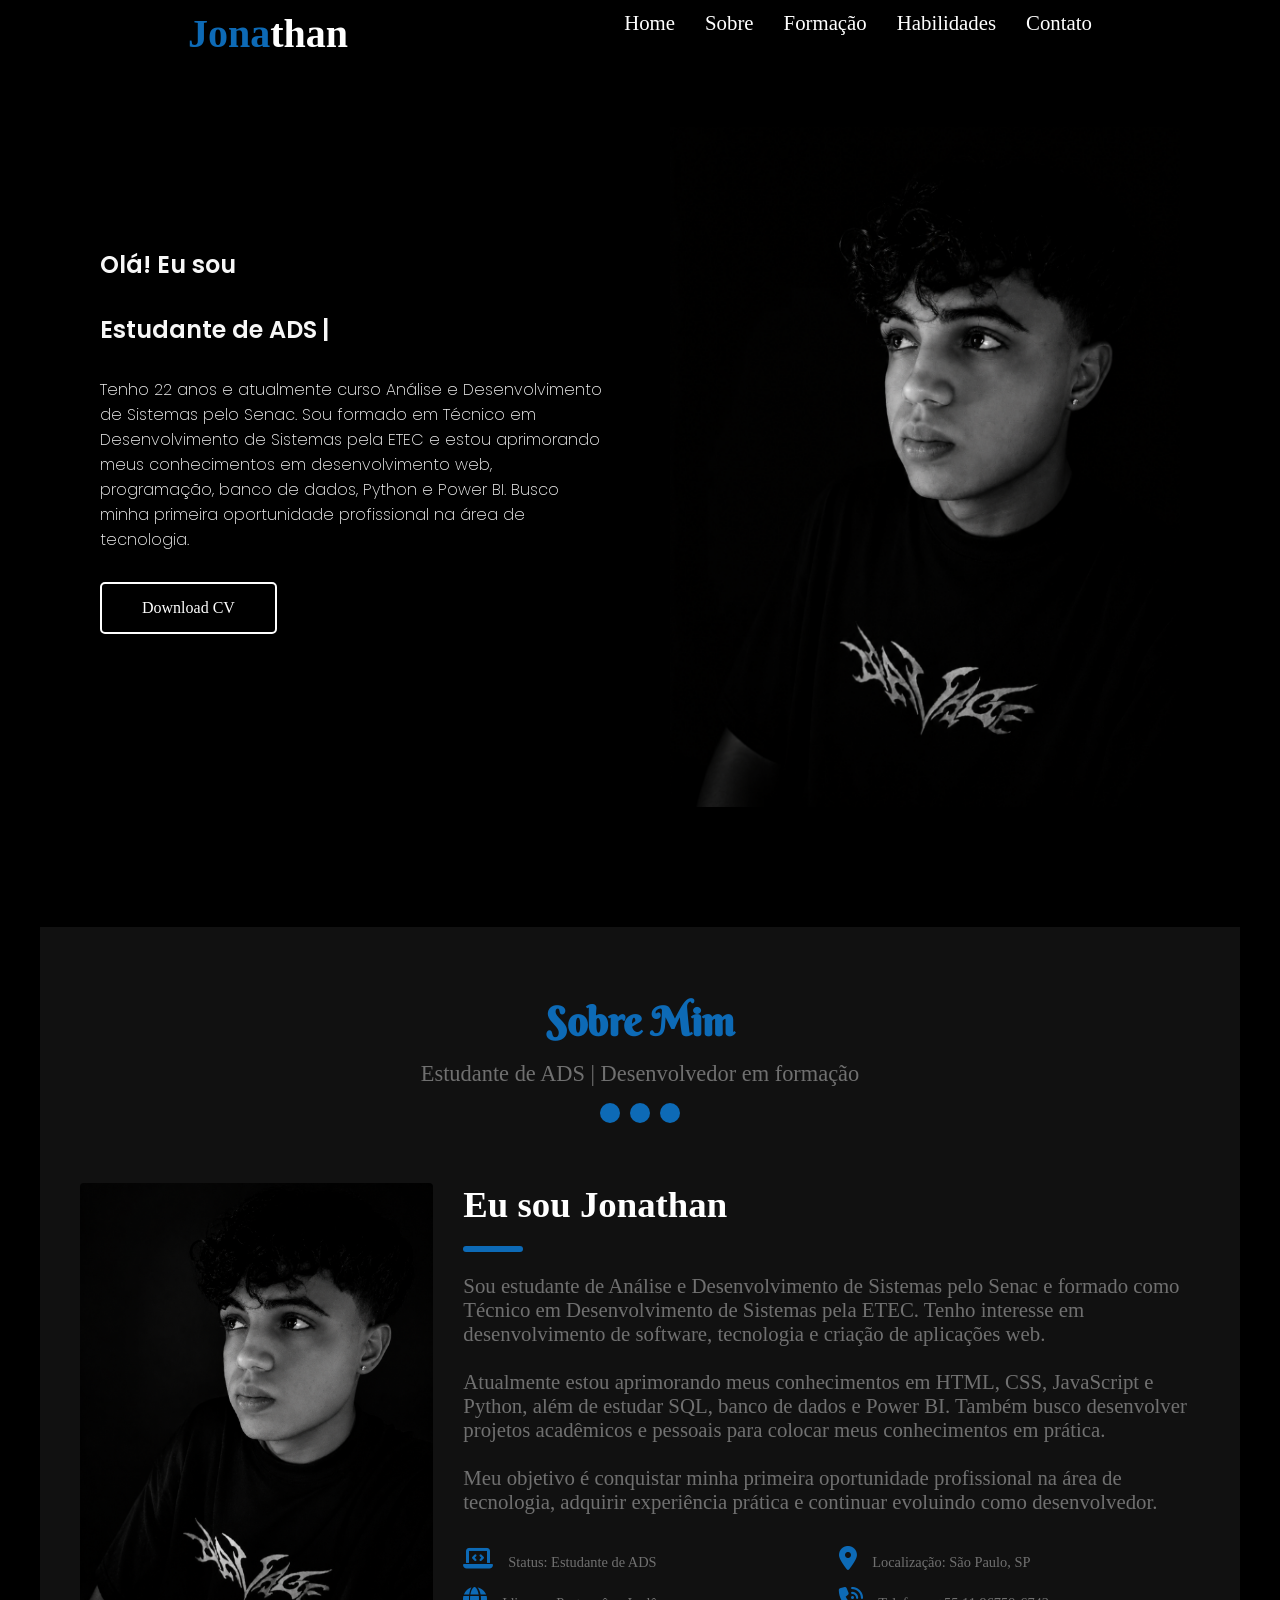
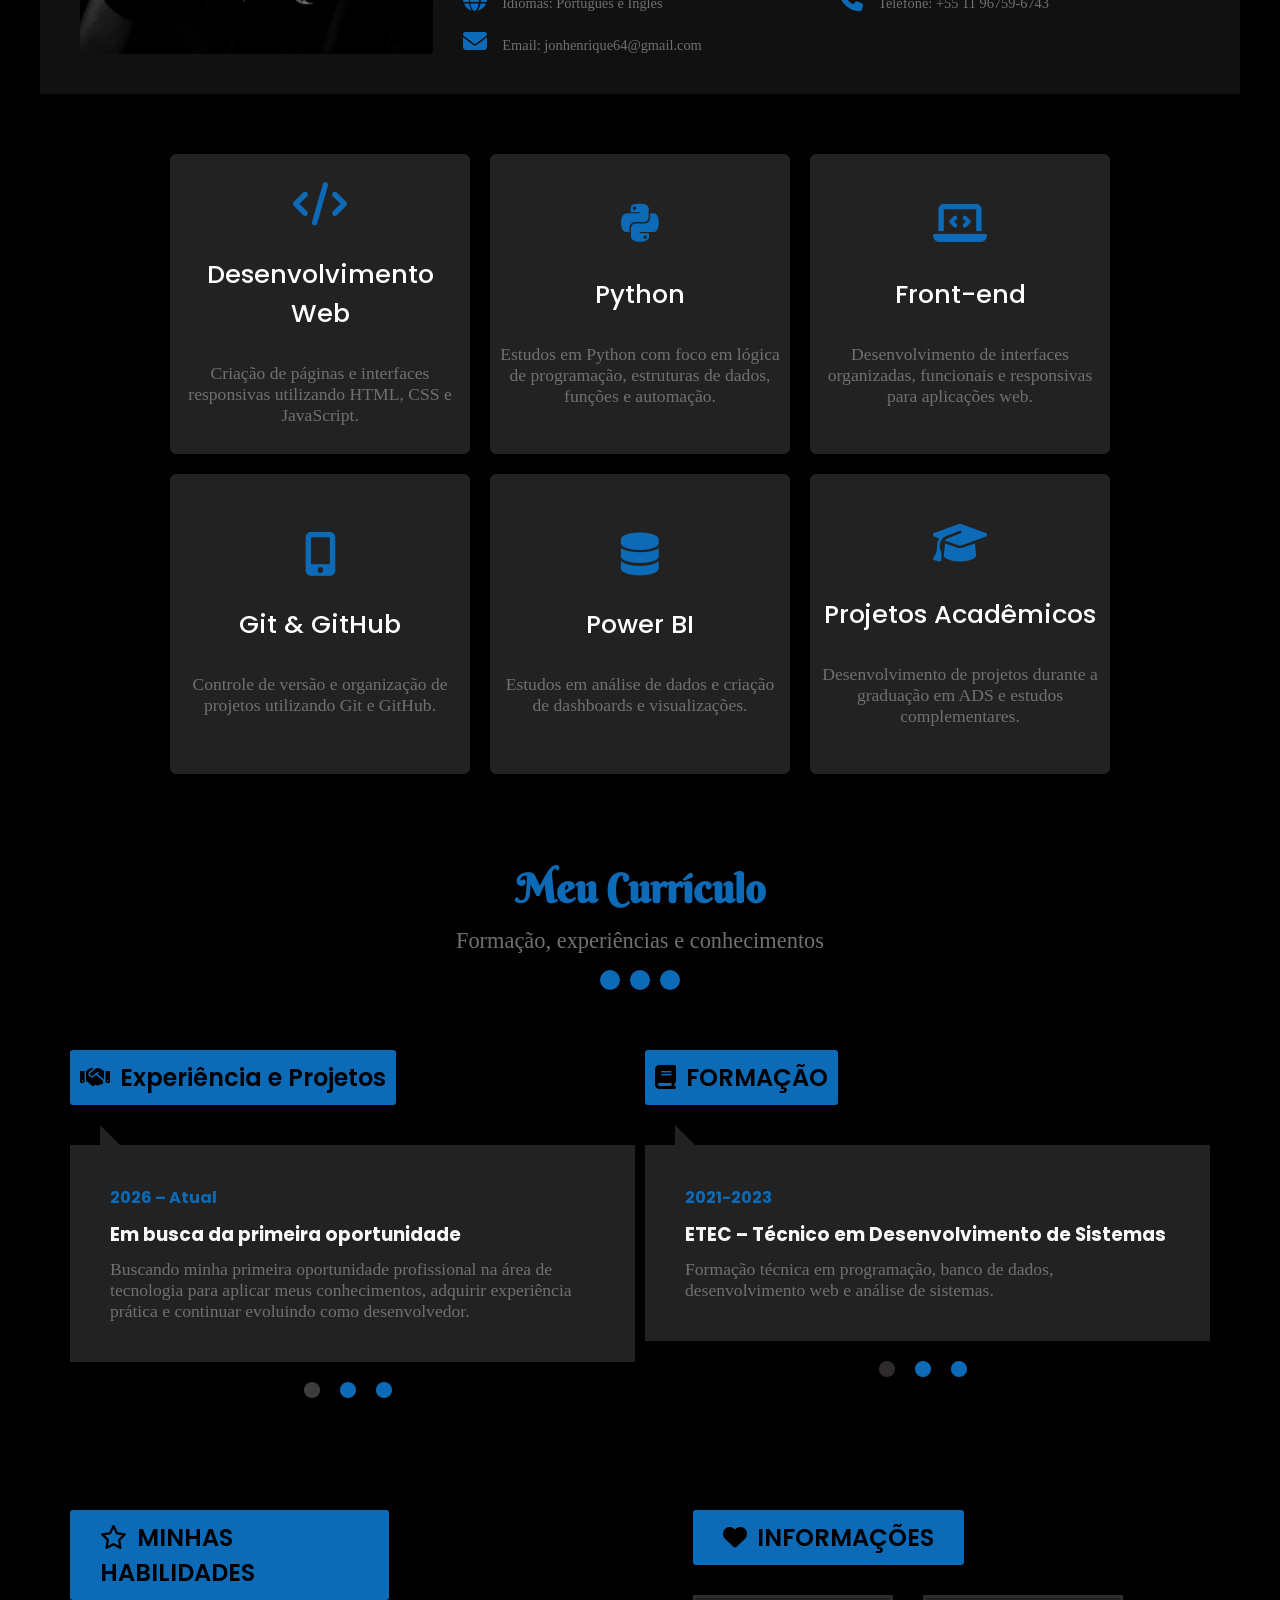
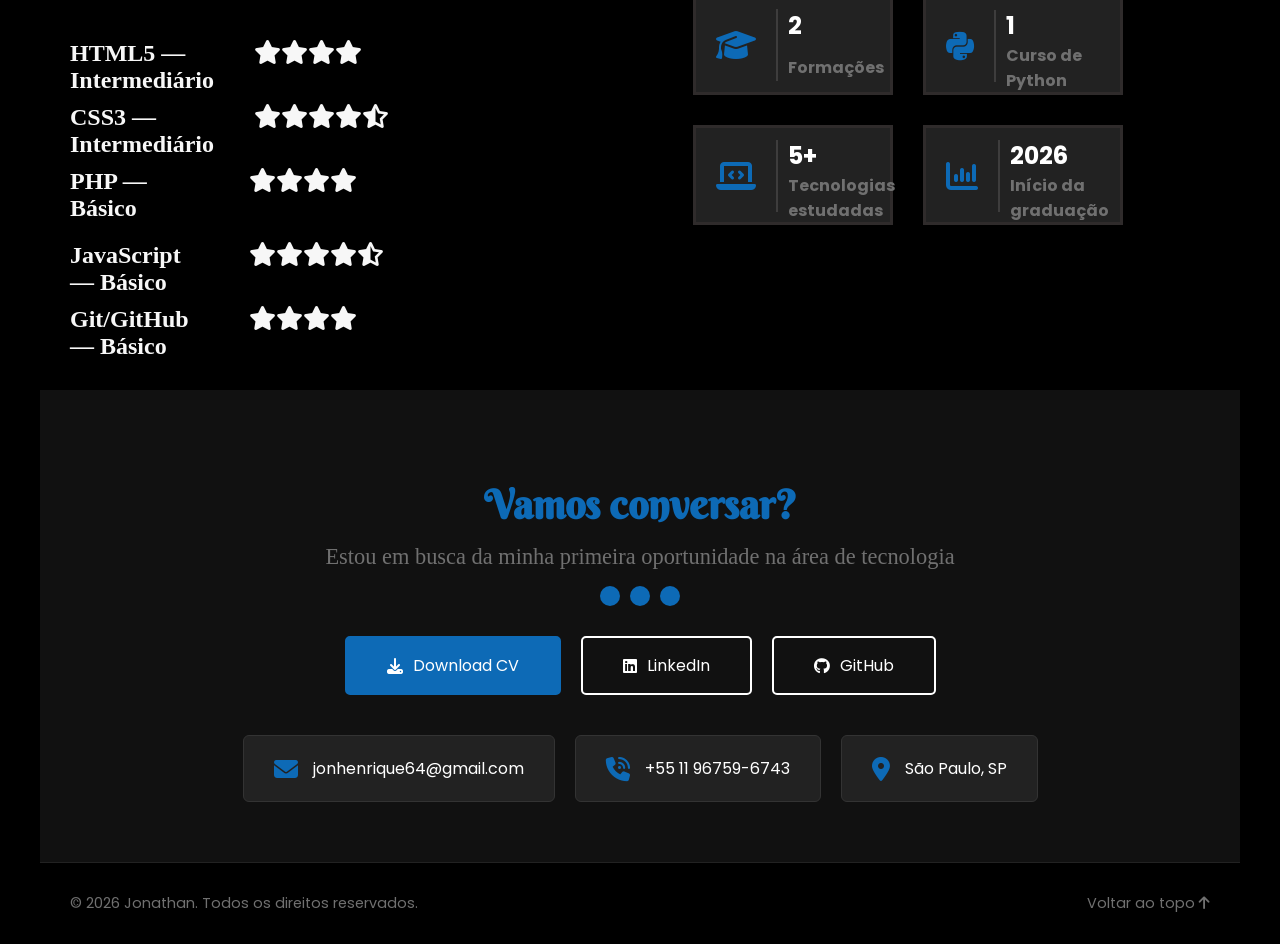
<file: docs/index.html>
<!DOCTYPE html>
<html lang="pt-br">
<head>
    <meta charset="UTF-8">
    <meta name="viewport" content="width=device-width, initial-scale=1.0">
<link rel="stylesheet" href="style.css">
  <link rel="stylesheet" href="https://cdnjs.cloudflare.com/ajax/libs/font-awesome/6.3.0/css/all.min.css"
        integrity="sha512-SzlrxWUlpfuzQ+pcUCosxcglQRNAq/DZjVsC0lE40xsADsfeQoEypE+enwcOiGjk/bSuGGKHEyjSoQ1zVisanQ=="
        crossorigin="anonymous" referrerpolicy="no-referrer" />

    <title>Portfólio | Jonathan</title>
</head>
<body>

    <header>
        <h1 id="home">Jona<span>than</span></h1>
        <nav>
            <ul class="navegacao-primaria">
                <li><a href="#home">Home</a></li>
                <li><a href="#sobre">Sobre</a></li>
                <li><a href="#education">Formação</a></li>
                <li><a href="#skills">Habilidades</a></li>
                <li><a href="#contact">Contato</a></li>
            </ul>   
              <i class="fa-solid fa-bars"></i> 
        </nav>
      
    </header>
    <section aria-label="secao curriculo download Jonathan" class="section-div"> 

<div>
    <h2>Olá! Eu sou</h2>
    <h2 class="digitando">Estudante de ADS</h2>
    <p>Tenho 22 anos e atualmente curso Análise e Desenvolvimento de Sistemas pelo Senac. Sou formado em Técnico em Desenvolvimento de Sistemas pela ETEC e estou aprimorando meus conhecimentos em desenvolvimento web, programação, banco de dados, Python e Power BI. Busco minha primeira oportunidade profissional na área de tecnologia.</p>
    <a href="#">Download CV</a>
</div>
<img src="img/Testfundo.png" alt="foto pessoa">
</section>
  <main id="sobre">
        <article  aria-label="seção sobre mim" class="sobre">
            <div class="sobre_titulo">
                <h1>Sobre Mim</h1>
                <p>Estudante de ADS | Desenvolvedor em formação</p>
                <div aria-label="Seção apenas de ilustrações de botões">
                    <span></span>
                    <span></span>
                    <span></span>
                </div>
            </div>
            <img src="img/EU.png" alt="imagem de uma pessoa ilustrativa">
            <div class="sobre_conteudo">
                <div class="sobre_texto">
                    <h1>Eu sou Jonathan</h1>
                    <p>Sou estudante de Análise e Desenvolvimento de Sistemas pelo Senac e formado como Técnico em Desenvolvimento de Sistemas pela ETEC. Tenho interesse em desenvolvimento de software, tecnologia e criação de aplicações web.
                        <br>
                        <br>
                        Atualmente estou aprimorando meus conhecimentos em HTML, CSS, JavaScript e Python, além de estudar SQL, banco de dados e Power BI. Também busco desenvolver projetos acadêmicos e pessoais para colocar meus conhecimentos em prática.
                        <br>
                        <br>
                        Meu objetivo é conquistar minha primeira oportunidade profissional na área de tecnologia, adquirir experiência prática e continuar evoluindo como desenvolvedor.
                    </p>
                </div>
                <div class="sobre_info">
                    
                    <p><i class="fa-sharp fa-solid fa-laptop-code"></i>Status: Estudante de ADS</p>
                    <p><i class="fa-solid fa-location-dot"></i>Localização: São Paulo, SP</p>
                    <p><i class="fa-sharp fa-solid fa-globe"></i>Idiomas: Português e Inglês</p>
                    
                    <p><i class="fa-solid fa-phone-volume"></i>Telefone: +55 11 96759-6743</p>
                    <p><i class="fa-solid fa-envelope"></i>Email: jonhenrique64@gmail.com</p>
                </div>
            </div>
        </article>
    </main>
      <div class="my_services">
            <ul aria-label="Navegação secundaria">
                <li>
    <i class="fa-solid fa-code"></i>
    <h3>Desenvolvimento Web</h3>
    <p>Criação de páginas e interfaces responsivas utilizando HTML, CSS e JavaScript.</p>
</li>

<li>
    <i class="fa-brands fa-python"></i>
    <h3>Python</h3>
    <p>Estudos em Python com foco em lógica de programação, estruturas de dados, funções e automação.</p>
</li>

<li>
    <i class="fa-solid fa-laptop-code"></i>
    <h3>Front-end</h3>
    <p>Desenvolvimento de interfaces organizadas, funcionais e responsivas para aplicações web.</p>
</li>

<li>
    <i class="fa-solid fa-mobile-screen-button"></i>
    <h3>Git & GitHub</h3>
    <p>Controle de versão e organização de projetos utilizando Git e GitHub.</p>
</li>

<li>
    <i class="fa-solid fa-database"></i>
    <h3>Power BI</h3>
    <p>Estudos em análise de dados e criação de dashboards e visualizações.</p>
</li>

<li>
    <i class="fa-solid fa-graduation-cap"></i>
    <h3>Projetos Acadêmicos</h3>
    <p>Desenvolvimento de projetos durante a graduação em ADS e estudos complementares.</p>
</li>
            </ul>
        </div>
    <div class="my_resume">
        <div class="sobre_titulo">
                <h1>Meu Currículo</h1>
                <p>Formação, experiências e conhecimentos</p>
                <div aria-label="Seção apenas de ilustrações de botões">
                    <span></span>
                    <span></span>
                    <span></span>
                </div>
            </div>
            <div class="resume_generico">
                <h2 class="experiencia"><i class="fa-solid fa-handshake"></i>Experiência e Projetos</h2>
                <div class="experience_content">
                    <div>
                        <span>2026 – Atual</span>
                        <h3>Em busca da primeira oportunidade</h3>
                        <p>Buscando minha primeira oportunidade profissional na área de tecnologia para aplicar meus conhecimentos, adquirir experiência prática e continuar evoluindo como desenvolvedor.</p>
                    </div>
                    <div>
                        <span>2026 – Atual</span>
                        <h3>Projetos Acadêmicos e Pessoais</h3>
                        <p>Desenvolvimento de projetos para praticar desenvolvimento web, lógica de programação, banco de dados, Python e boas práticas de programação.</p>
                    </div>

                    <div>
                        <span>2026 – Atual</span>
                        <h3>Estudos e Aprimoramento</h3>
                        <p>Estudo contínuo de HTML, CSS, JavaScript, Python, SQL e Power BI, com foco na construção de projetos e no desenvolvimento de novas habilidades.</p>
                    </div>
                    <ul>
                       <li><i class="fa-sharp fa-solid fa-circle"></i></li>
                       <li><i class="fa-sharp fa-solid fa-circle"></i></li>
                       <li><i class="fa-sharp fa-solid fa-circle"></i></li>
                    </ul>
                </div>
                 <h2 class="education" id="education"><i class="fa-solid fa-book"></i>FORMAÇÃO</h2>
                 <div class="education_content">
                    <div>
                        <span>2021-2023</span>
                        <h3>ETEC – Técnico em Desenvolvimento de Sistemas</h3>
                        <p>Formação técnica em programação, banco de dados, desenvolvimento web e análise de sistemas.</p>
                    </div>
                    <div>
                        <span>2026-2028</span>
                        <h3>SENAC – Análise e Desenvolvimento de Sistemas</h3>
                        <p>Graduação em andamento, com estudos em desenvolvimento de software, programação, banco de dados, engenharia de software e análise de sistemas.</p>
                    </div>
                    <div>
                        <span>2026-2026</span>
                        <h3>SENAC – Python Fundamentos I</h3>
                        <p>Curso complementar com foco em lógica de programação, estruturas de dados, funções, algoritmos e introdução ao Web Scraping.</p>
                    </div>
                    <ul>
                         <li><i class="fa-sharp fa-solid fa-circle"></i></li>
                         <li><i class="fa-sharp fa-solid fa-circle"></i></li>
                          <li><i class="fa-sharp fa-solid fa-circle"></i></li>
                    </ul>
                 </div>
            </div>
                <div class="cursos">
            <div class="my_skill">
                <h2><i class="fa-sharp fa-regular fa-star" id="skills"></i>MINHAS HABILIDADES</h2>
                <div class="skill_content">
                    <h3>HTML5 — Intermediário</h3>
                    <ul>
                        <li><i class="fa-sharp fa-solid fa-star"></i></li>
                        <li><i class="fa-sharp fa-solid fa-star"></i></li>
                        <li><i class="fa-sharp fa-solid fa-star"></i></li>
                        <li><i class="fa-sharp fa-solid fa-star"></i></li>
                        <li><i class="fa-regular fa-star-sharp-half-stroke"></i></li>
                    </ul>
                </div>
                <div class="skill_content">
                    <h3>CSS3 — Intermediário</h3>
                    <ul>
                        <li><i class="fa-sharp fa-solid fa-star"></i></li>
                        <li><i class="fa-sharp fa-solid fa-star"></i></li>
                        <li><i class="fa-sharp fa-solid fa-star"></i></li>
                        <li><i class="fa-sharp fa-solid fa-star"></i></li>
                        <i class="fa-solid fa-star-half-stroke"></i>
                        <li><i class="fa-regular fa-star-sharp-half-stroke"></i></li>
                    </ul>
                </div>
                <div class="skill_content">
                    <h3>PHP — Básico</h3>
                    <ul>
                        <li><i class="fa-sharp fa-solid fa-star"></i></li>
                        <li><i class="fa-sharp fa-solid fa-star"></i></li>
                        <li><i class="fa-sharp fa-solid fa-star"></i></li>
                        <li><i class="fa-sharp fa-solid fa-star"></i></li>
                        <li><i class="fa-regular fa-star-sharp-half-stroke"></i></li>
                    </ul>
                </div>
                <div class="skill_content">
        
                    
                </div>
                <div class="skill_content">
                    <h3>JavaScript — Básico</h3>
                    <ul>
                        <li><i class="fa-sharp fa-solid fa-star"></i></li>
                        <li><i class="fa-sharp fa-solid fa-star"></i></li>
                        <li><i class="fa-sharp fa-solid fa-star"></i></li>
                        <li><i class="fa-sharp fa-solid fa-star"></i></li>
                        <i class="fa-solid fa-star-half-stroke"></i>
                        <li><i class="fa-regular fa-star-sharp-half-stroke"></i></li>
                    </ul>
                </div>
                <div class="skill_content">
                    <h3>Git/GitHub — Básico</h3>
                    <ul>
                        <li><i class="fa-sharp fa-solid fa-star"></i></li>
                        <li><i class="fa-sharp fa-solid fa-star"></i></li>
                        <li><i class="fa-sharp fa-solid fa-star"></i></li>
                        <li><i class="fa-sharp fa-solid fa-star"></i></li>
                        <li><i class="fa-regular fa-star-sharp-half-stroke"></i></li>
                    </ul>
                </div>
            </div>
            <div class="funfacts">
                <h2><i class="fa-solid fa-heart"></i>INFORMAÇÕES</h2>
                <ul>
                    <li>
                        <i class="fa-solid fa-graduation-cap"></i>
                        <span>2</span>
                        <p>Formações </p>
                    </li>
                    <li>
                        <i class="fa-brands fa-python"></i>
                        <span>1</span>
                        <p>Curso de Python</p>
                    </li>
                    <li>
                        <i class="fa-solid fa-laptop-code"></i>
                        <span>5+</span>
                        <p>Tecnologias estudadas</p>
                    </li>
                    <li>
                        <i class="fa-solid fa-chart-column"></i>
                        <span>2026</span>
                        <p>Início da graduação</p>
                    </li>
                </ul>
            </div>
        </div>
    </div>

    <section class="contato" id="contact">
        <div class="sobre_titulo">
            <h1>Vamos conversar?</h1>
            <p>Estou em busca da minha primeira oportunidade na área de tecnologia</p>
            <div aria-label="Seção apenas de ilustrações de botões">
                <span></span>
                <span></span>
                <span></span>
            </div>
        </div>

        <div class="contato_botoes">
            <a href="#" class="botao_principal"><i class="fa-solid fa-download"></i>Download CV</a>
            <a href="https://www.linkedin.com/in/jonathan-henrique-dos-santos-ferreira-64b427239/" class="botao_secundario"><i class="fa-brands fa-linkedin"></i>LinkedIn</a>
            <a href="https://github.com/Joonathan-Henri" class="botao_secundario"><i class="fa-brands fa-github"></i>GitHub</a>
        </div>

        <ul class="contato_lista">
            <li><i class="fa-solid fa-envelope"></i><a href="mailto:jonhenrique64@gmail.com">jonhenrique64@gmail.com</a></li>
            <li><i class="fa-solid fa-phone-volume"></i><a href="tel:+5511967596743">+55 11 96759-6743</a></li>
            <li><i class="fa-solid fa-location-dot"></i><span>São Paulo, SP</span></li>
        </ul>
    </section>

    <footer>
        <p>© 2026 Jonathan. Todos os direitos reservados.</p>
        <a href="#home">Voltar ao topo <i class="fa-solid fa-arrow-up"></i></a>
    </footer>

    <script src="script.js"></script>
</body>
</html>
</file>
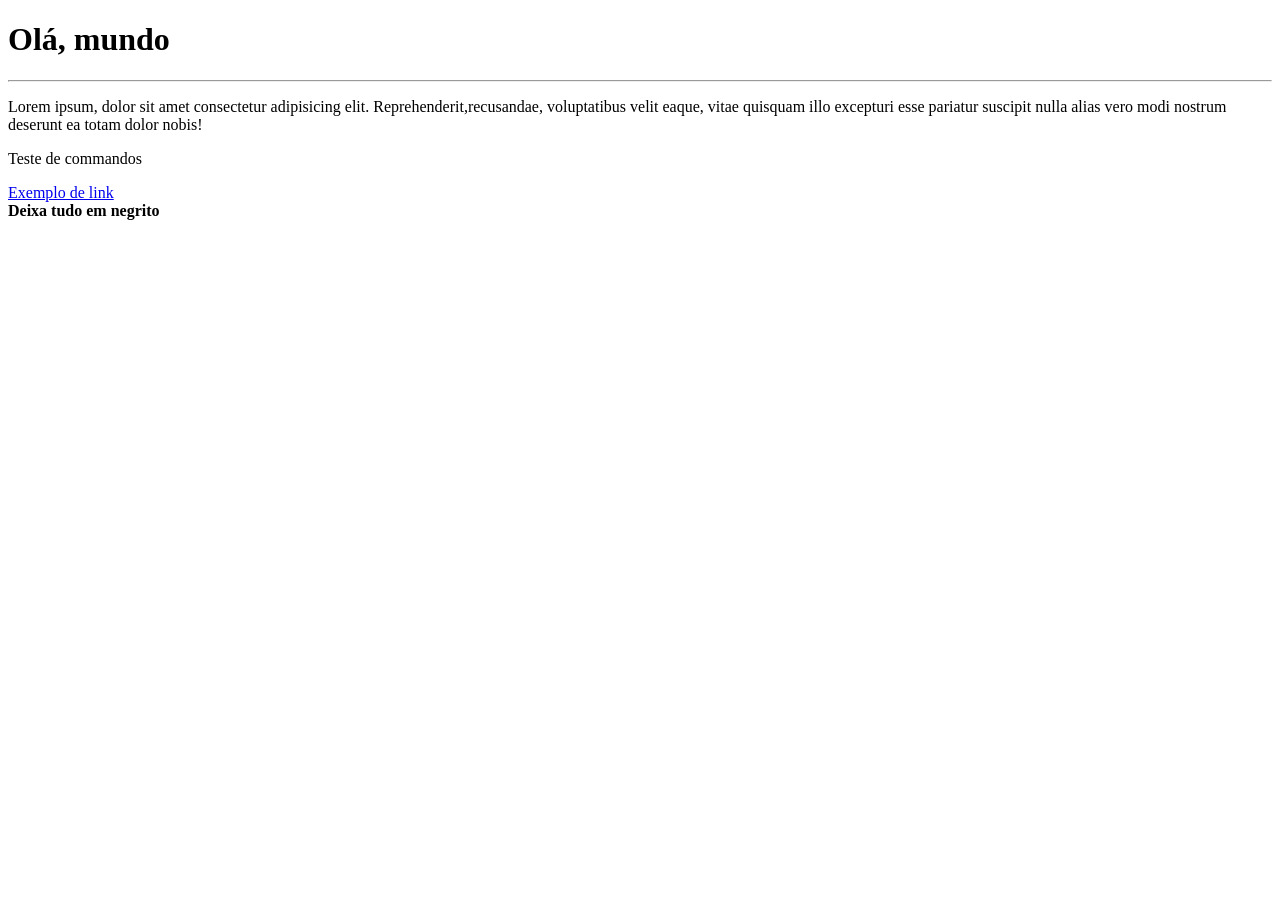
<file: html-css/Exercicios/Ex001/index.html>
<!DOCTYPE html>
<html lang="pt-br">
<head>
    <meta charset="UTF-8">
    <meta name="viewport" content="width=device-width, initial-scale=1.0">
    <title>Meu primeiro exercício</title>
    
</head>
<body>

    <h1>Olá, mundo</h1>
    <hr>
    <p href="assaasas.html">Lorem ipsum, dolor sit amet consectetur adipisicing elit. Reprehenderit,recusandae, voluptatibus velit eaque, vitae quisquam illo excepturi esse pariatur suscipit nulla alias vero modi nostrum deserunt ea totam dolor nobis!</p>
    <P>Teste de commandos</P>
    <a href="href="assaasas.html>Exemplo de link</a>
    <br>
    <b>Deixa tudo em negrito</b>
</body>
</html>
</file>
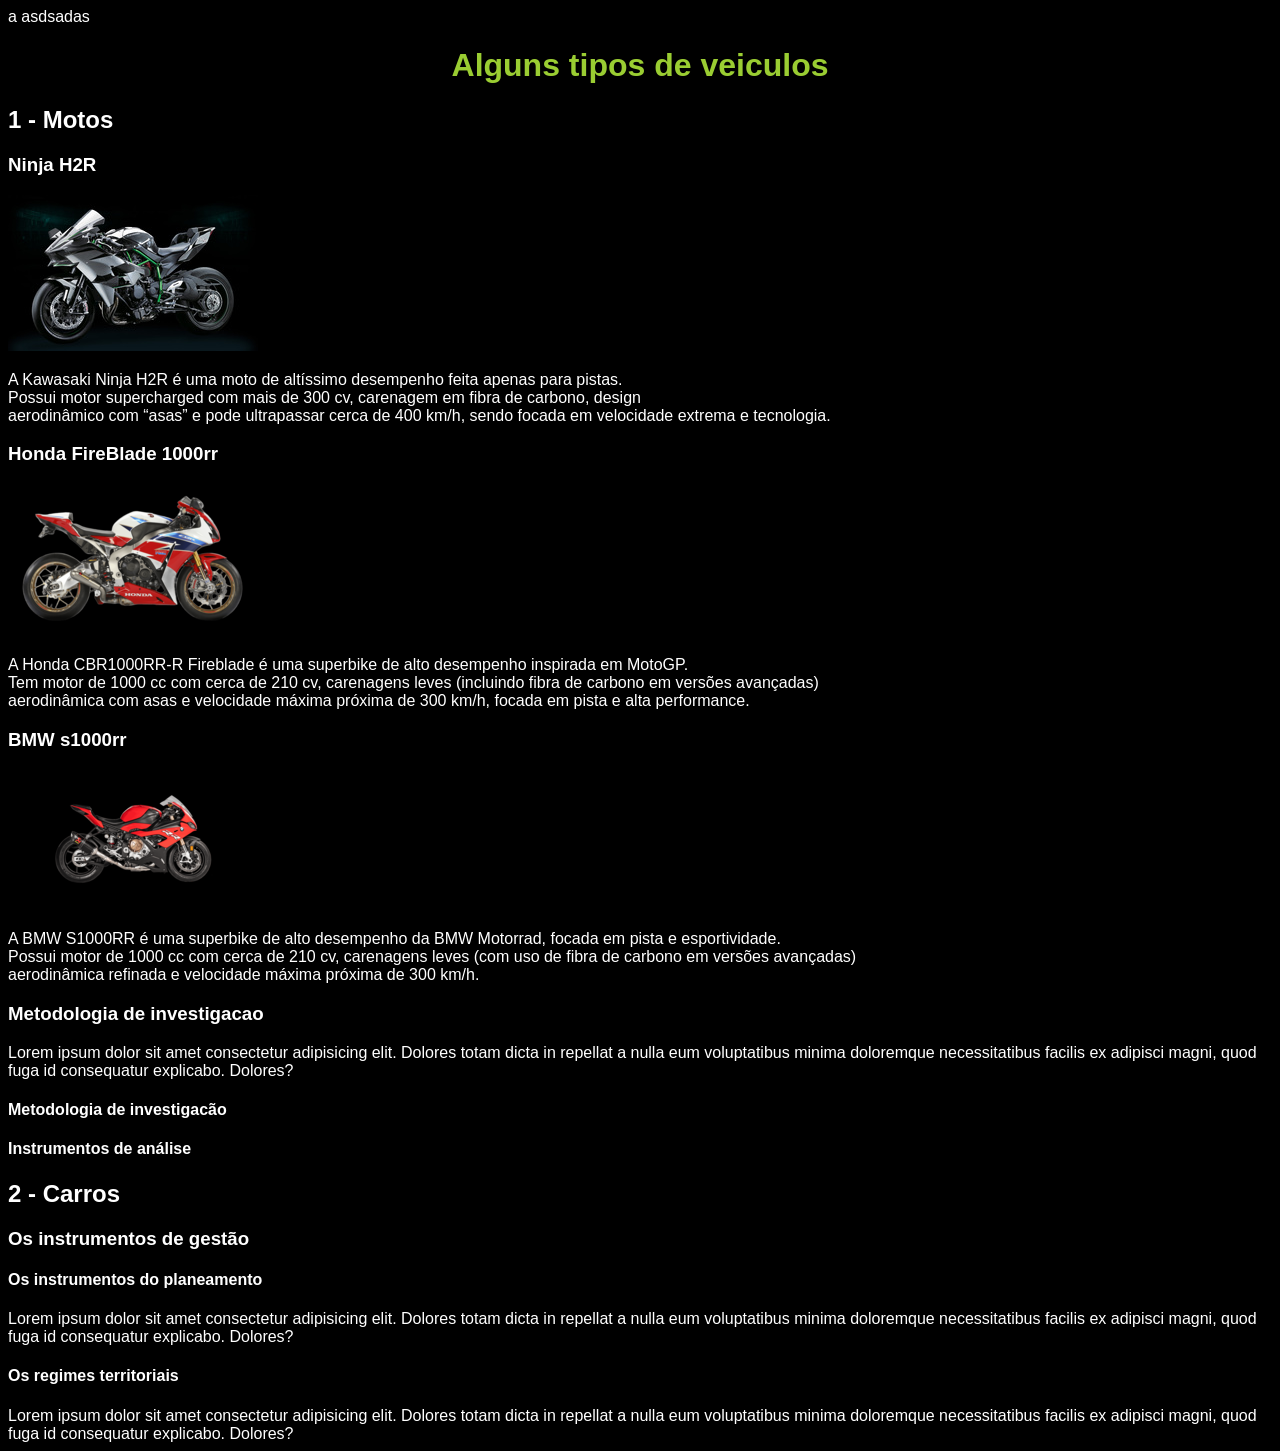
<file: html-css/Exercicios/ex006/index.html>
<!DOCTYPE html>
<html lang="pt-br">
<head>
    <meta charset="UTF-8">
    <meta name="viewport" content="width=device-width, initial-scale=1.0">
    <link rel="stylesheet" href="style.css">
    <link rel="shortcut icon" href="favicon.ico" type="image/x-icon">
    <title>Hierarquia de Titulos</title>
    <nav>a asdsadas</nav>

</head>
<body>
    <h1 class="principal">Alguns tipos de veiculos</h1>
    <h2>1 - Motos</h2>
    <h3>Ninja H2R</h3>
    <img src="R.jpg" alt="Ninja H2R">
    <p>A Kawasaki Ninja H2R é uma moto de altíssimo desempenho feita apenas para pistas.<br> Possui motor supercharged com mais de 300 cv, carenagem em fibra de carbono, design<br> aerodinâmico com “asas” e pode ultrapassar cerca de 400 km/h, sendo focada em velocidade extrema e tecnologia.</p>
    <h3>Honda FireBlade 1000rr</h3>
    <img src="Fireblade.png" alt="">
    <p>A Honda CBR1000RR-R Fireblade é uma superbike de alto desempenho inspirada em MotoGP.<br> Tem motor de 1000 cc com cerca de 210 cv, carenagens leves (incluindo fibra de carbono em versões avançadas)<br>aerodinâmica com asas e velocidade máxima próxima de 300 km/h, focada em pista e alta performance.</p>
    <h3>BMW s1000rr</h3>
    <img src="bmw.png" alt="">
    <p>A BMW S1000RR é uma superbike de alto desempenho da BMW Motorrad, focada em pista e esportividade.<br> Possui motor de 1000 cc com cerca de 210 cv, carenagens leves (com uso de fibra de carbono em versões avançadas)<br> aerodinâmica refinada e velocidade máxima próxima de 300 km/h.</p>
    <h3>Metodologia de investigacao</h3>
    Lorem ipsum dolor sit amet consectetur adipisicing elit. Dolores totam dicta in repellat a nulla eum voluptatibus minima doloremque necessitatibus facilis ex adipisci magni, quod fuga id consequatur explicabo. Dolores?
    <h4>Metodologia de investigacão</h4>
    <h4>Instrumentos de análise</h4>
    <h2>2 - Carros</h2>
    <h3>Os instrumentos de gestão</h3>
    <h4>Os instrumentos do planeamento</h4>
    Lorem ipsum dolor sit amet consectetur adipisicing elit. Dolores totam dicta in repellat a nulla eum voluptatibus minima doloremque necessitatibus facilis ex adipisci magni, quod fuga id consequatur explicabo. Dolores?
    <h4>Os regimes territoriais</h4>
    Lorem ipsum dolor sit amet consectetur adipisicing elit. Dolores totam dicta in repellat a nulla eum voluptatibus minima doloremque necessitatibus facilis ex adipisci magni, quod fuga id consequatur explicabo. Dolores?
    



</body>
</html>
</file>
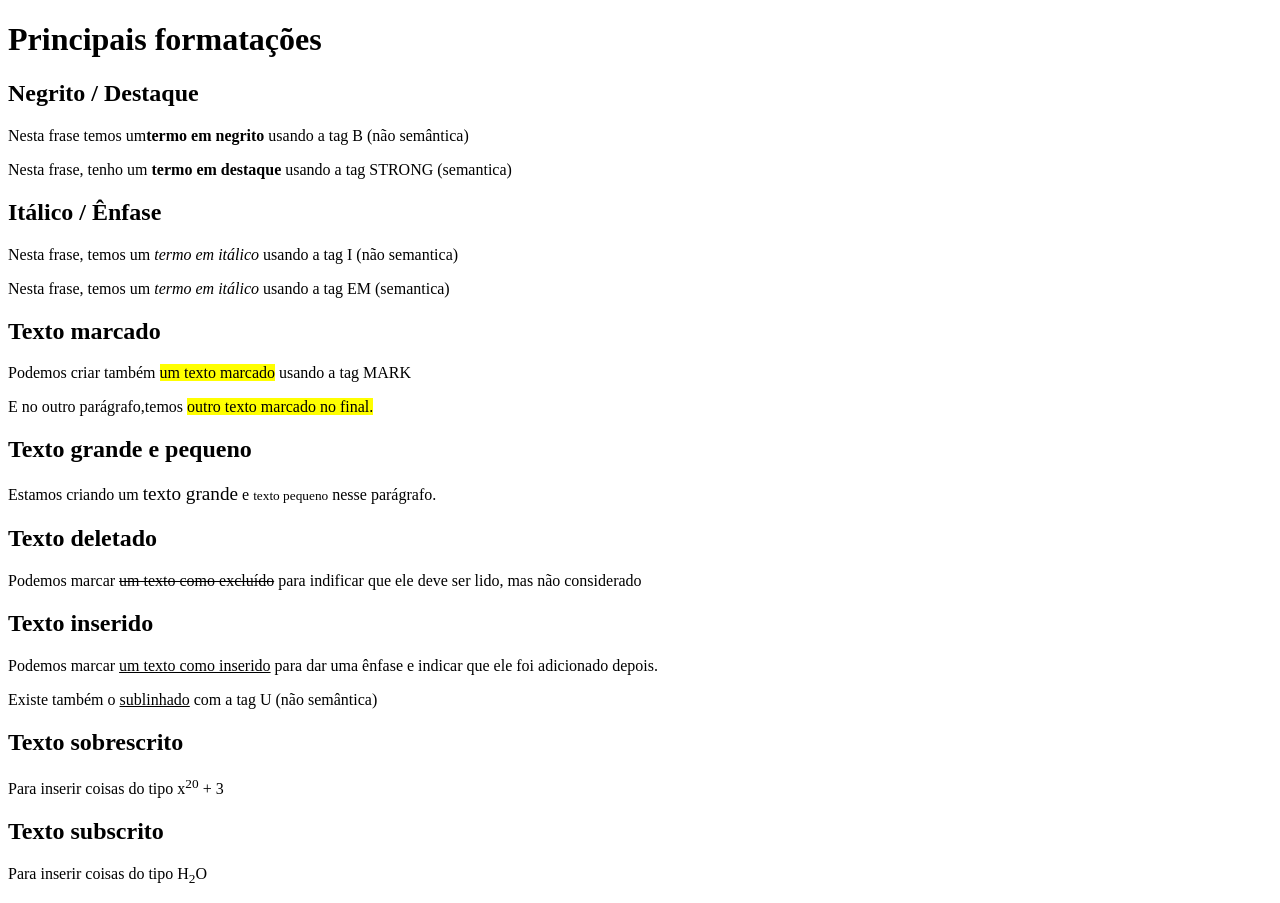
<file: html-css/Exercicios/ex007/index.html>
<!DOCTYPE html>
<html lang="pt-br">
<head>
    <meta charset="UTF-8">
    <meta name="viewport" content="width=device-width, initial-scale=1.0">
    <title>Formatacao de Texto</title>
</head>
<body>
    <h1> Principais formatações</h1>
    <h2>Negrito / Destaque</h2>
    <p>Nesta frase temos um<b>termo em negrito</b> usando a tag B (não semântica)</p>
    <p>Nesta frase, tenho um<strong> termo em destaque</strong> usando a tag STRONG (semantica)</p>
    <h2>Itálico / Ênfase</h2>
    <p>Nesta frase, temos um <i>termo em itálico</i> usando a tag I (não semantica)</p>
    <p>Nesta frase, temos um <em>termo em itálico</em> usando a tag EM (semantica)</p>
    <h2>Texto marcado</h2>
    <p>Podemos criar também <mark>um texto marcado</mark> usando a tag MARK</p>
    <p>E no outro parágrafo,temos <mark>outro texto marcado no final.</mark></p>
    <h2>Texto grande e pequeno</h2>
    <p>Estamos criando um <span style="font-size: larger;">texto grande</span> e <small>texto pequeno</small> nesse parágrafo.</p>
    <h2>Texto deletado</h2>
    <p>Podemos marcar <del>um texto como excluído</del> para indificar que ele deve ser lido, mas não considerado </p>
    <h2>Texto inserido</h2>
    <p>Podemos marcar <ins>um texto como inserido</ins> para dar uma ênfase e indicar que ele foi adicionado depois.</p>
    <p>Existe também o <u>sublinhado</u> com a tag U (não semântica) </p>
    <h2>Texto sobrescrito</h2>
    <p>Para inserir coisas do tipo x<sup>20</sup> + 3</p>
    <h2>Texto subscrito</h2>
    <p>Para inserir coisas do tipo H<sub>2</sub>O</p>
</body>
</html>
</file>
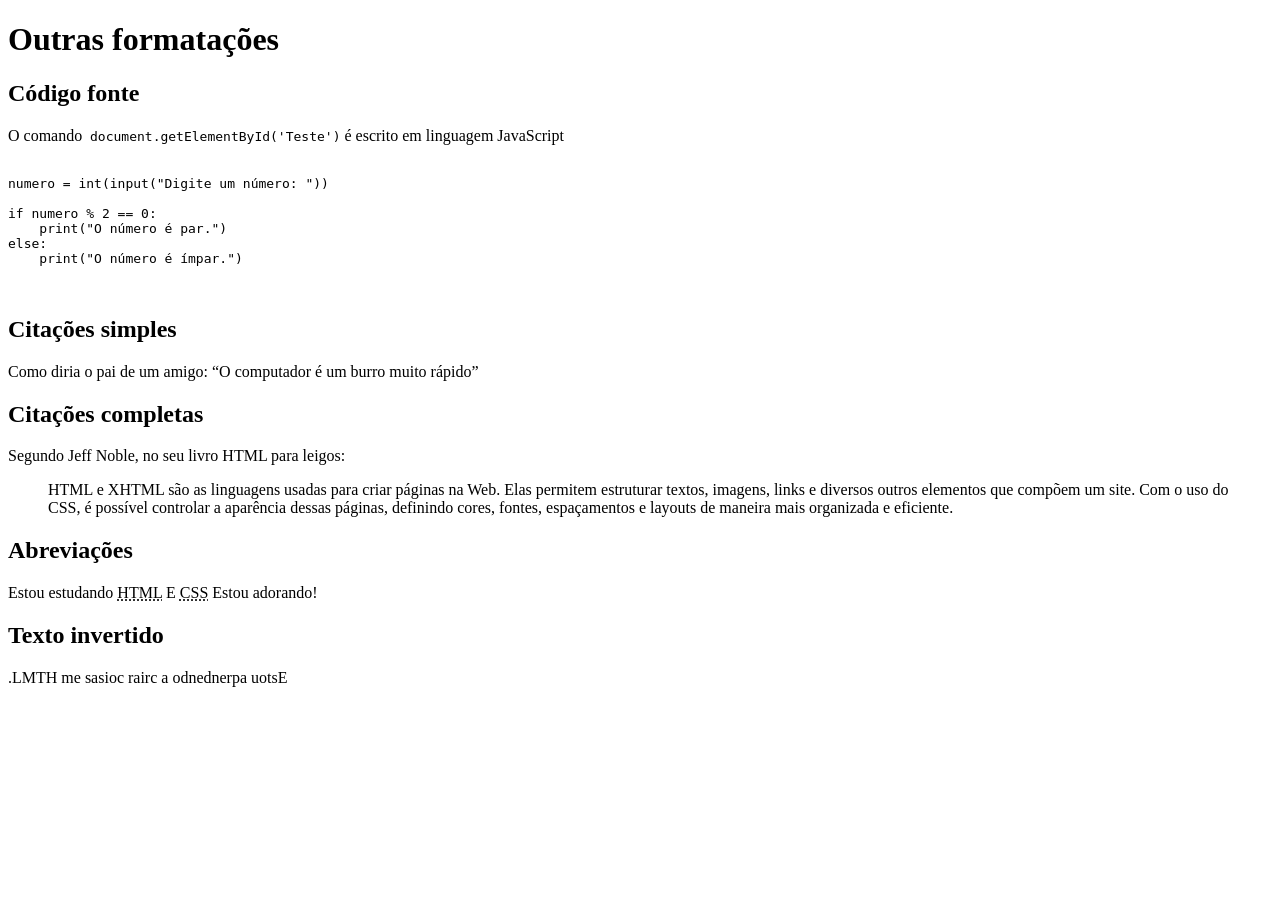
<file: html-css/Exercicios/ex008/index.html>
<!DOCTYPE html>
<html lang="pt-br">
<head>
    <meta charset="UTF-8">
    <meta name="viewport" content="width=device-width, initial-scale=1.0">
    <title>Outras formatações</title>
</head>
<body>
    <h1>Outras formatações</h1>
    <h2>Código fonte</h2>
    <p>O comando<code> document.getElementById('Teste')</code> é escrito em linguagem JavaScript</p>

    <pre>
        <code>
numero = int(input("Digite um número: "))

if numero % 2 == 0:
    print("O número é par.")
else:
    print("O número é ímpar.")
        </code>
    </pre>
    <h2>Citações simples</h2>
    <p>Como diria o pai de um amigo: <q>O computador é um burro muito rápido</q></p>
    <h2>Citações completas</h2>
    <p>Segundo Jeff Noble, no seu livro HTML para leigos:</p>
    <blockquote cite="https://books.google.com.br/books/about/HTML_XHTML_e_CSS_Para_Leigos.html?hl=pt-BR&id=E8ZtDwAAQBAJ&redir_esc=y">
        HTML e XHTML são as linguagens usadas para criar páginas na Web. Elas permitem estruturar textos, imagens, links e diversos outros elementos que compõem um site. Com o uso do CSS, é possível controlar a aparência dessas páginas, definindo cores, fontes, espaçamentos e layouts de maneira mais organizada e eficiente.
    </blockquote>
    <h2>Abreviações</h2>
    <p>Estou estudando <abbr title="Hyperx Text Markup Language">HTML</abbr> E <abbr title="Cascading Style Sheets">CSS</abbr> Estou adorando!</p>
    <h2>Texto invertido</h2>
    <p><bdo dir="rtl">Estou aprendendo a criar coisas em HTML.</bdo></p>
</body>
</html>
</file>
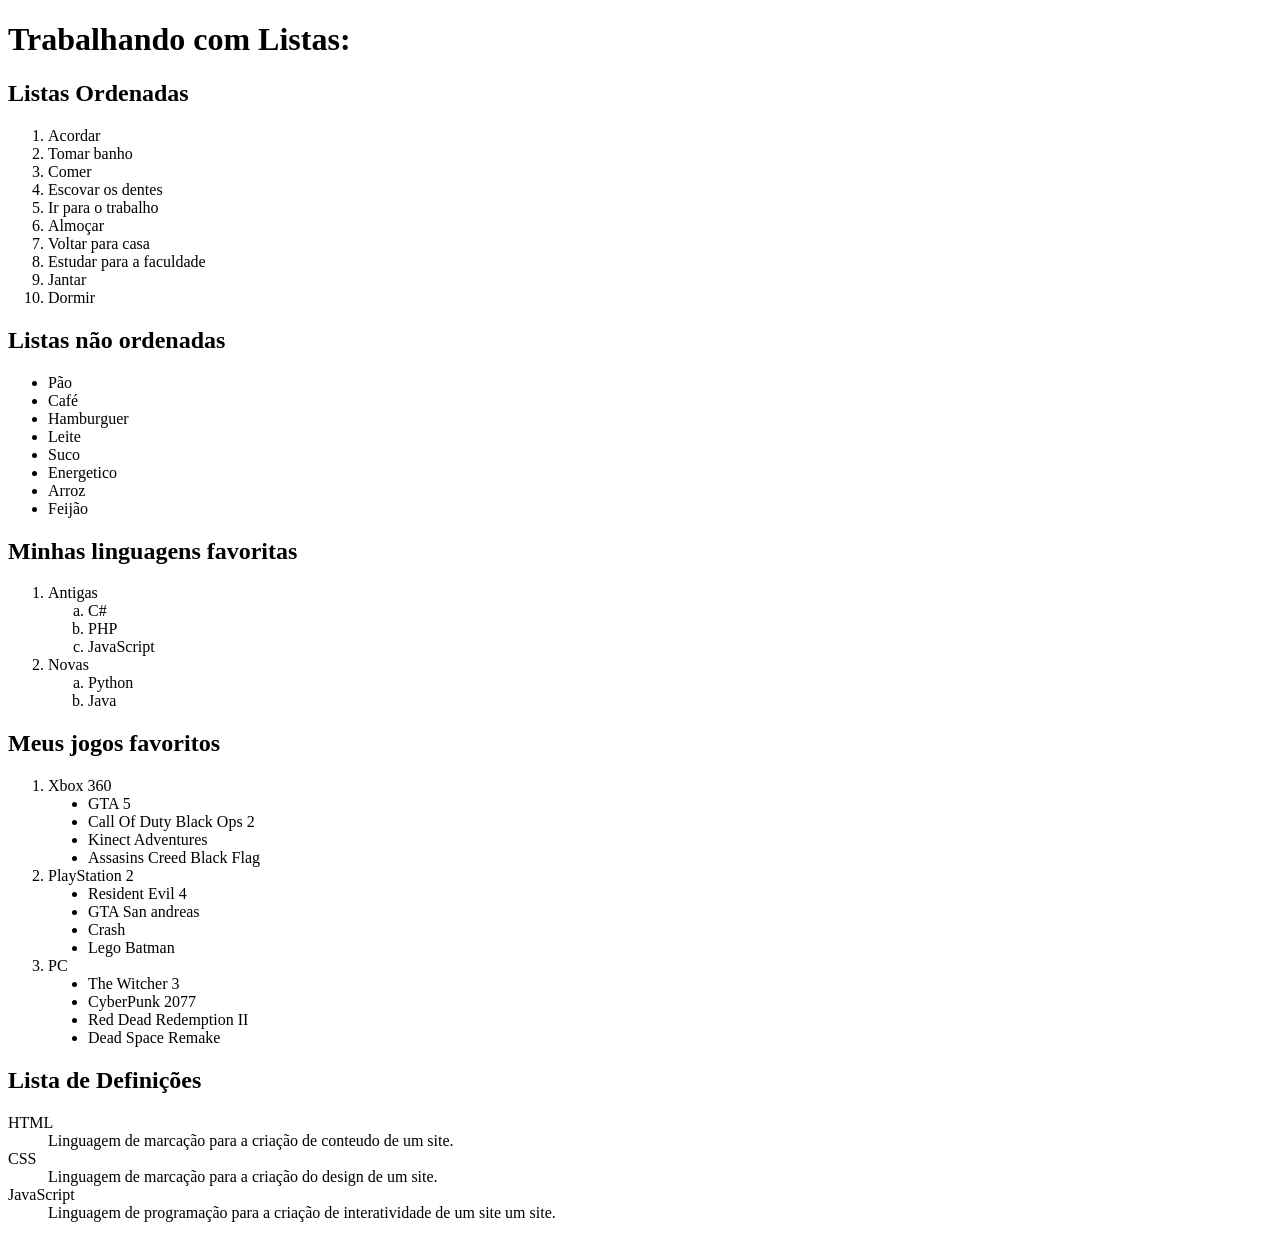
<file: html-css/Exercicios/ex009/index.html>
<!DOCTYPE html>
<html lang="pt-br">
<head>
    <meta charset="UTF-8">
    <meta name="viewport" content="width=device-width, initial-scale=1.0">
    <title>Listas</title>
</head>
<body>
    <h1>Trabalhando com Listas: </h1>
    <h2>Listas Ordenadas</h2>
    <ol type=""> <!--  1 A a i I-->
        <li>Acordar</li>
        <li>Tomar banho</li>
        <li>Comer</li>
        <li>Escovar os dentes</li>
        <li>Ir para o trabalho</li>
        <li>Almoçar</li>
        <li>Voltar para casa</li>
        <li>Estudar para a faculdade</li>
        <li>Jantar</li>
        <li>Dormir</li>
    </ol>
    <h2>Listas não ordenadas</h2>
    <ul type="disc"> <!--Disc circle square-->
        <li>Pão</li>
        <li>Café</li>
        <li>Hamburguer</li>
        <li>Leite</li>
        <li>Suco</li>
        <li>Energetico</li>
        <li>Arroz</li>
        <li>Feijão</li>
    </ul>
    <h2>Minhas linguagens favoritas</h2>
    <ol>
        
        <li>Antigas</li>
        <ol type="a">
            <li>C#</li>
            <li>PHP</li>
            <li>JavaScript</li>

        </ol>
        <li>Novas</li>
        <ol type="a">
            <li>Python</li>
            <li>Java</li>
        </ol>
    </ol>
    <h2>Meus jogos favoritos</h2>
    <ol>
        <li>Xbox 360</li>
        <ul type="disc">
            <li>GTA 5</li>
            <li>Call Of Duty Black Ops 2</li>
            <li>Kinect Adventures</li>
            <li>Assasins Creed Black Flag</li>

        </ul>
        <li>PlayStation 2</li>
        <ul type="disc">
            <li>Resident Evil 4</li>
            <li>GTA San andreas</li>
            <li>Crash</li>
            <li>Lego Batman</li>
        </ul>
        <li>PC</li>
        <ul type="disc">
            <li>The Witcher 3</li>
            <li>CyberPunk 2077</li>
            <li>Red Dead Redemption II</li>
            <li>Dead Space Remake</li>
        </ul>
    </ol>
    <h2> Lista de Definições</h2>
    <dl>
        <dt>HTML</dt>
        <dd>Linguagem de marcação para a criação de conteudo de um site.</dd>
        <dt>CSS</dt>
        <dd>Linguagem de marcação para a criação do design de um site.</dd>
        <dt>JavaScript</dt>
        <dd>Linguagem de programação para a criação de interatividade de um site um site.</dd>
    </dl>
</body>
</html>
</file>
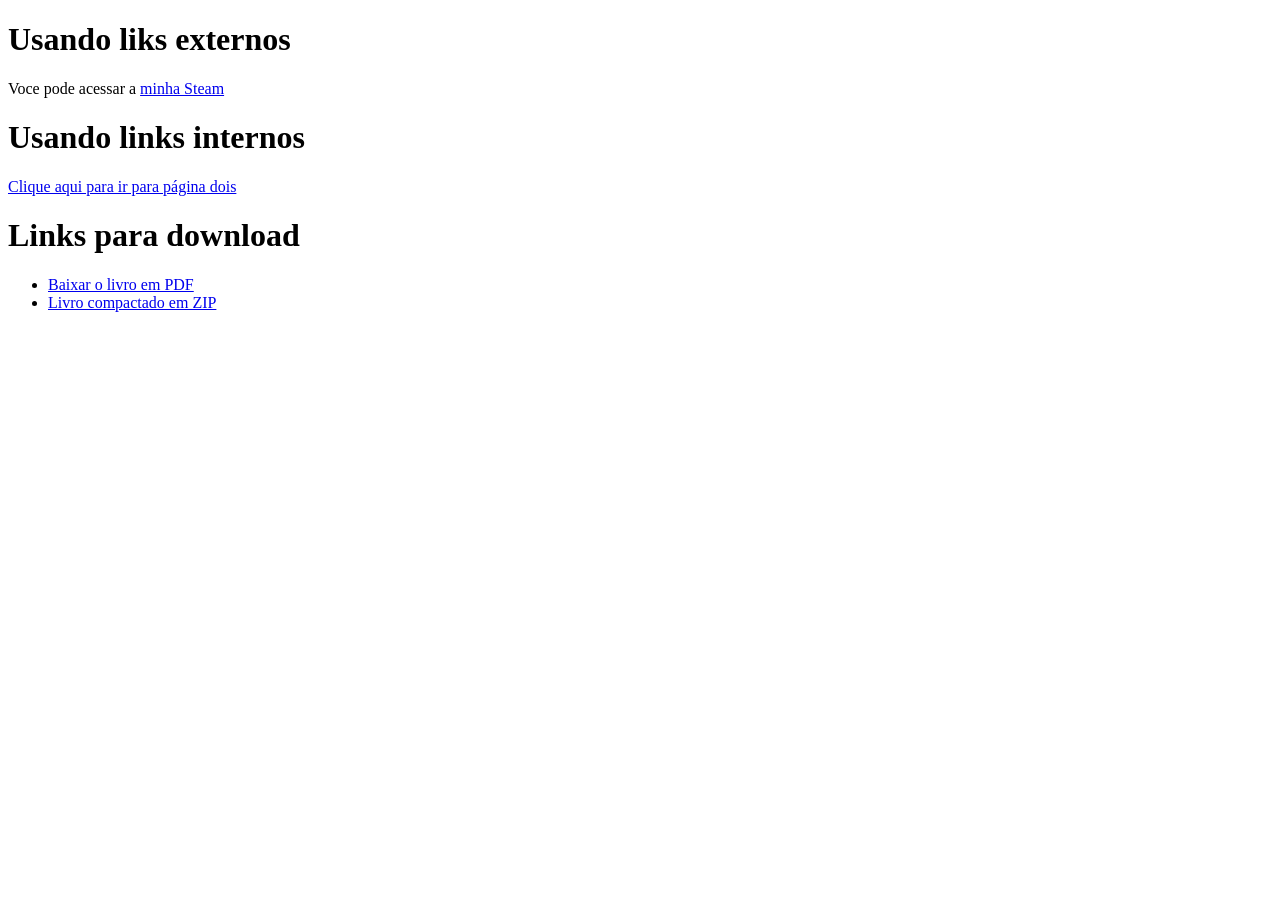
<file: html-css/Exercicios/ex10/index.html>
<!DOCTYPE html>
<html lang="pt-br">
<head>
    <meta charset="UTF-8">
    <meta name="viewport" content="width=device-width, initial-scale=1.0">
    <title>Trabalhando com Links</title>
</head>
<body>
    <h1>Usando liks externos</h1>
    
    <p>Voce pode acessar a <a target="_blank"  rel="external" href="https://store.steampowered.com/">minha Steam</a></p> <!--Parametro target é utilizado para abrir uma nova guia utilizando o hiper link-->
    <h1>Usando links internos</h1>
    <p><a href="pag002.html" target="self" rel="next">Clique aqui para ir para  página dois</a> </p>
    <h1>Links para download </h1>
    <ul>
        <li><a href="livro/PTI CONCEITOS DE COMPUTAÇÃO  - Jonathan.pdf" download="PTI_CONCEITOS_DE_COMPUTACAO_Jonathan.pdf" type="application/pdf">Baixar o livro em PDF</a></li>
        <li><a href="livro/PTI_CONCEITOS_DE_COMPUTACAO_Jonathan.zip" type="application.zip">Livro compactado em ZIP</a></li>
    </ul>
</body>
</html>
</file>
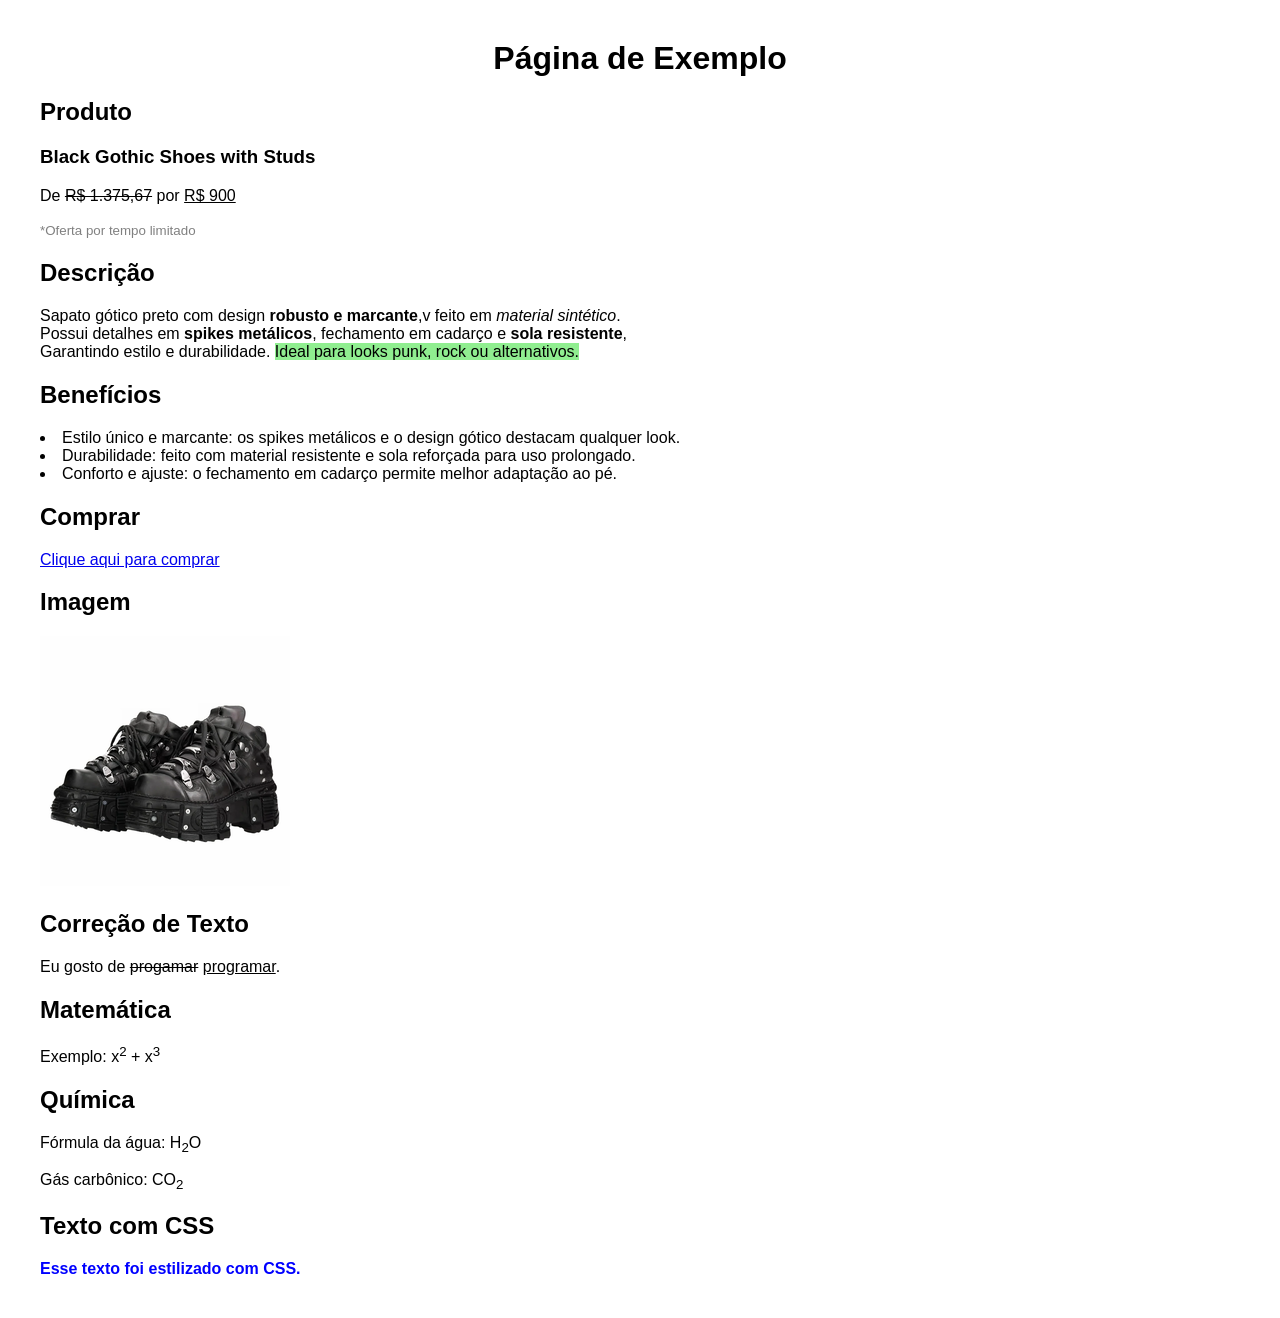
<file: html-css/Exercicios/ex007/Exercicio_semantica.html>
<!DOCTYPE html>
<html lang="pt-br">
<head>
    <meta charset="UTF-8">
    <meta name="viewport" content="width=device-width, initial-scale=1.0">
    <link rel="stylesheet" href="index.css">
    <title>Loja de produtos</title>
</head>
<body>
    <h1>Página de Exemplo</h1>
    <h2>Produto</h2>
    <h3>Black Gothic Shoes with Studs</h3>
    <p>De <del>R$ 1.375,67</del> por <ins>R$ 900</ins></p>
    <p><small>*Oferta por tempo limitado</small></p>
    <h2>Descrição</h2>
    <p>Sapato gótico preto com design <strong>robusto e marcante</strong>,v feito em <em> material sintético</em>.<br> Possui detalhes em <strong>spikes metálicos</strong>, fechamento em cadarço e <strong>sola resistente</strong>,<br>Garantindo estilo e durabilidade. <mark>Ideal para looks punk, rock ou alternativos.</mark></p>
    <h2>Benefícios</h2>
    <li>Estilo único e marcante: os spikes metálicos e o design gótico destacam qualquer look.</li>
    <li>Durabilidade: feito com material resistente e sola reforçada para uso prolongado.</li>
    <li>Conforto e ajuste: o fechamento em cadarço permite melhor adaptação ao pé.</li>
    <h2>Comprar</h2>
    <p>
        <a href="#">Clique aqui para comprar</a>
    </p>
    <h2>Imagem</h2>
    <img src="Projektbeznazwy_7__LE_auto_x2_35c83df3-c50c-49bb-8f99-79d33e5a9481_1800x1800 (1).png" alt="Tenis preto">

    <h2>Correção de Texto</h2>
    <p>Eu gosto de <del>progamar</del> <ins>programar</ins>.</p>
    <h2>Matemática</h2>
    <p>Exemplo: x<sup>2</sup> + x<sup>3</sup></p>
    <h2>Química</h2>
    <p>Fórmula da água: H<sub>2</sub>O</p>
    <p>Gás carbônico: CO<sub>2</sub></p>
    <h2>Texto com CSS</h2>
    <p class="destaque">Esse texto foi estilizado com CSS.</p>

    
</body>
</html>
</file>
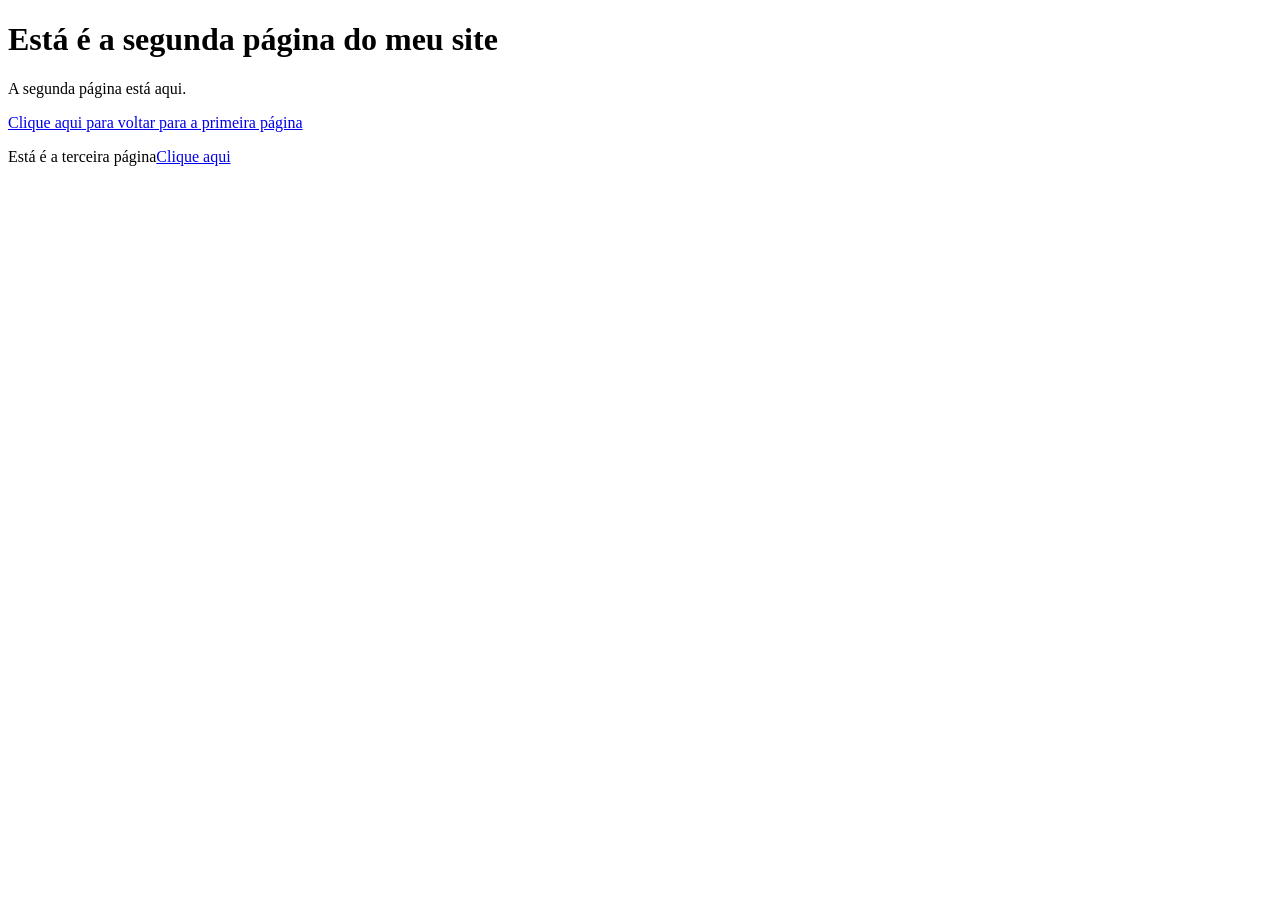
<file: html-css/Exercicios/ex10/pag002.html>
<!DOCTYPE html>
<html lang="en">
<head>
    <meta charset="UTF-8">
    <meta name="viewport" content="width=device-width, initial-scale=1.0">
    <title>Página 02</title>
</head>
<body>
    <h1>Está é a segunda página do meu site</h1>
    <p>A segunda página está aqui.</p>
    <p><a href="index.html" rel="prev">Clique aqui para voltar para a primeira página</a></p>
    <p>Está é a terceira página<a target="_self" href="noticias/pag003.html">Clique aqui</a></p>
</body>
</html>
</file>
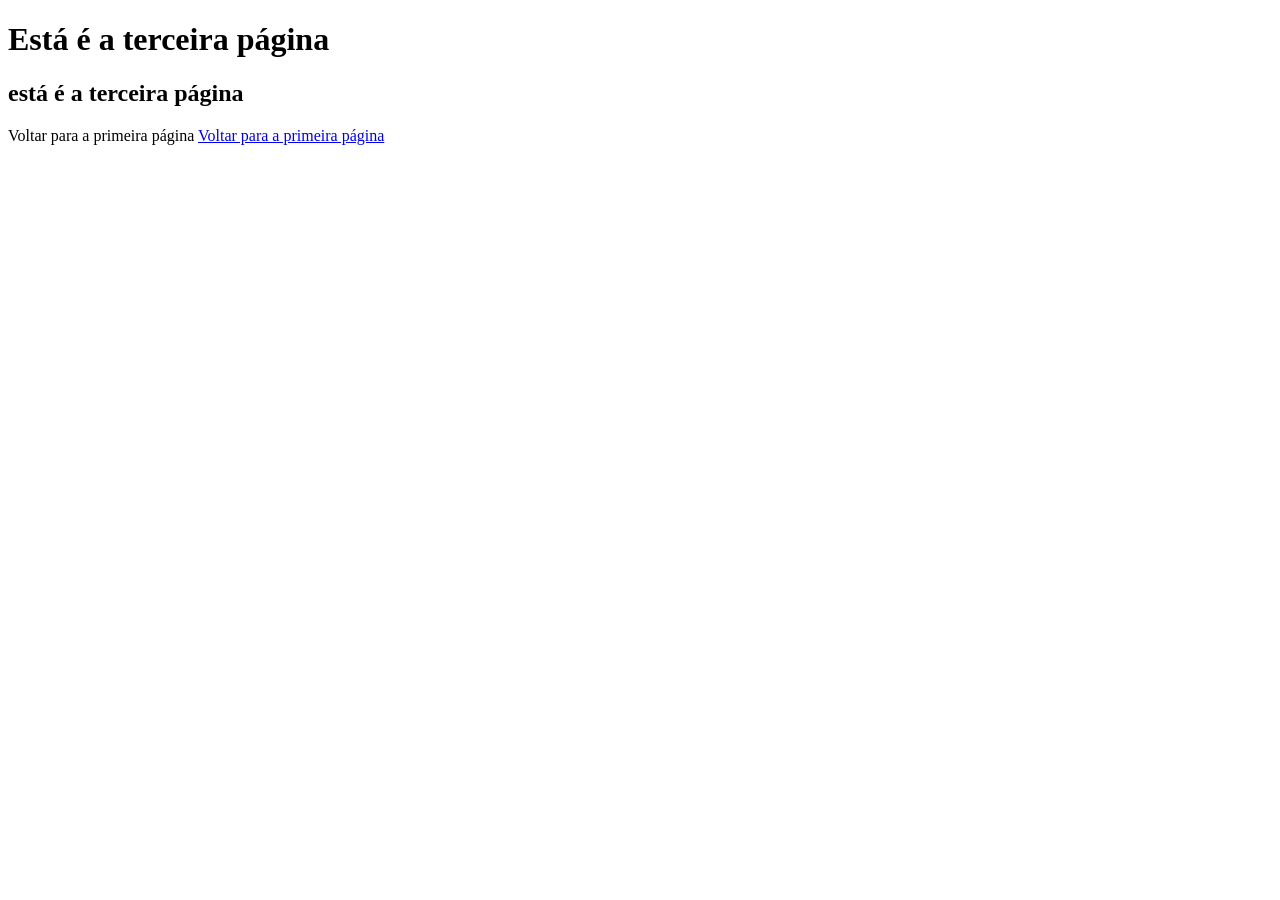
<file: html-css/Exercicios/ex10/noticias/pag003.html>
<!DOCTYPE html>
<html lang="pt-br">
<head>
    <meta charset="UTF-8">
    <meta name="viewport" content="width=device-width, initial-scale=1.0">
    <title>Terceira página</title>
</head>
<body>
    <h1>Está é a terceira página</h1>
    <h2>está é a terceira página</h2>
    <p>Voltar para a primeira página <a href="../index.html" target="_self">Voltar para a primeira página</a></h2>
    </p>
</body>
</html>
</file>
<file: docs/style.css>
@import url('https://fonts.googleapis.com/css2?family=Poppins:ital,wght@0,200;0,300;1,400&display=swap');
@import url('https://fonts.googleapis.com/css2?family=Berkshire+Swash&display=swap');

/* VARIÁVEIS DE CORES */
:root {
    --cor-destaque: #0d6ab6;       /* Azul Neon Principal */
    --cor-destaque-suave: #00b4d8; /* Azul Suave/Secundário */
    --fundo-principal: #000000;    /* Fundo Preto */
    --fundo-secundario: #111111;   /* Fundo Cinza Escuro */
    --fundo-card: #151515;         /* Fundo das Seções/Cards */
    --fundo-item: #222222;         /* Fundo dos Itens Internos */
    --texto-claro: #ffffff;
    --texto-cinza: #707070;
}

*{
    padding: 0;
    margin: 0;
    box-sizing: border-box;
    text-decoration: none;
    list-style: none;
}

body{
    background-color: var(--fundo-principal);
    max-width: 1200px;
    margin: 0 auto;
}

/* HEADER */
header{
    background-color: var(--fundo-principal);
    padding: 10px;
    display: flex;
    align-items: center;
    justify-content: space-around;
}

header h1{
    color: var(--cor-destaque);
    font-size: 2.5rem;
}

header span{
    color: var(--texto-claro);
}

header .navegacao-primaria{
    display: flex;
    gap: 30px;
    align-items: center;
}

header .navegacao-primaria li a{
    color: var(--texto-claro);
    font-size: 1.3rem;
}

header .navegacao-primaria li a::after{
    content: '';
    width: 0px;
    height: 0px;
    display: block;
    border-bottom: 4px solid transparent;
    transition: .9s;
}

header .navegacao-primaria li a:hover::after{
    width: 100%;
    height: 0px;
    padding: 0px;
    border-bottom: 4px solid var(--cor-destaque);
}

/* DOWNLOAD CV SECAO */

.section-div{
    animation: inicializar .7s forwards;
    background-color: var(--fundo-principal);
    display: grid;
    grid-template-columns: 1fr 1fr;
    justify-content: space-around;
    align-items: center;
    gap: 60px;
    padding: 60px;
}

.section-div div {
    margin-top: 120px;
    align-self: start;
    display: grid;
    gap: 30px;
}

.section-div div h2{
    font-family: 'Poppins';
    font-weight: 600;
    color: #f7f7f7;
}

.section-div div p {
    font-family: 'Poppins';
    font-weight: 200;
    color: #f7f7f7;
}

.section-div div a{
    justify-self: start;
    color: var(--texto-claro);
    padding: 15px 40px;
    border-radius: 5px;
    border: 2px solid white;
}

.section-div img{
    max-width: 100%;
}

.digitando::after {
    content: '|';
    margin-left: 5px;
    opacity: 1;
    animation: pisca .5s infinite;
}

@keyframes pisca {
    from {
        opacity: 0;
    }
    to {
        opacity: 1;
    }
}

@keyframes inicializar {
    from {
        opacity: 0;
        transform: translate3d(0, -60px, 0);
    }
    to {
        opacity: 1;
        transform: translate3d(0, 0, 0);
    }
}

/* SEÇÃO PRINCIPAL SOBRE MIM */

main {
    background-color: var(--fundo-secundario);
    color: var(--texto-claro);
}

main .sobre {
    margin-top: 60px;
    display: grid;
    grid-template-columns: 1fr 1fr 1fr;
    gap: 30px;
    justify-content: center;
    padding: 40px;
}

.sobre_titulo{
    margin: 30px 0;
    grid-column: 1/-1;
    text-align: center;
    color: var(--texto-claro);
}

.sobre_titulo h1{
    font-size: 2.5rem;
    color: var(--cor-destaque);
    margin-bottom: 15px;
    font-family: 'Berkshire Swash', cursive; 
}

.sobre_titulo p{
    color: var(--texto-cinza);
    font-size: 1.4rem;
    margin-bottom: 1rem;
    position: relative;
}

.sobre_titulo div{
    display: flex;
    gap: 10px;
    justify-content: center;
}

.sobre_titulo span{
    display: block;
    height: 20px;
    width: 20px;
    border-radius: 50%;
    background-color: var(--cor-destaque);
}

.sobre img{
    animation: LadoSecao .5s ease-in-out forwards;
    cursor: pointer;
    grid-row: 2;
    max-width: 100%;
    border-radius: 4px;
    filter: blur(0);
}

.sobre img:hover{
    transition: .5s ease-in;
    filter: blur(1px);
}

.sobre_conteudo{
    animation: sobeSecao .6s ease-in-out forwards;
    grid-column: 2/-1;
    display: grid;
    color: var(--texto-cinza);
    grid-template-columns: 1fr 1fr;
}

.sobre_texto{
    display: grid;
    grid-column: 1/-1;
    grid-template-columns: 1fr 1fr;
}

.sobre_texto h1{
    font-size: 2.3rem;
    color: var(--texto-claro);
    grid-column: 1/-1;
}

.sobre_texto h1::after{
    background-color: var(--cor-destaque);
    height: 6px;
    width: 60px;
    margin: 20px 0;
    content: '';
    display: block;
    border-radius: 5px;
}

.sobre_texto p{
    font-size: 1.3rem;
    grid-row: 2;
    grid-column: 1/-1;
}

.sobre_info{
    margin-top: 30px;
    display: grid;
    grid-template-columns: 1fr 1fr;
    grid-column: 1/-1;
    gap: 15px;
    align-items: center;
}

.sobre_info i{
    color: var(--cor-destaque);
    display: inline-block;
    padding-right: 15px;
    font-size: 1.5rem;
}

.sobre_info p{
    font-size: .9rem;
}

@keyframes sobeSecao{
    from{
        transition: .5s;
        transform: translate3d(60px, 0,0);
    }
    to{
        transform: translate3d(0, 0, 0);
    }
}

@keyframes LadoSecao{
    from{
        transition: .5s;
        transform: translate3d(-60px, 0,0);
    }
    to{
        transform: translate3d(0, 0, 0);
    }
}

/* RESPONSIVO */

@media(max-width: 992px){
    .section-div img{
        display: none;
    }
    .section-div{
        background-image: url(img/EU.png);
        background-repeat: no-repeat;
        background-size: cover;
    }
    header{
        justify-content: space-between;
        padding: 30px 70px;
    }
    header .navegacao-primaria{
        display: none;
    }
    header i {
        color: #f7f7f7;
        font-size: 3rem;
    }
    header .navegacao-primaria.ativado{
        background: linear-gradient(rgba(43, 42, 42, 0.176), rgba(46, 46, 46, 0.724));
        position: absolute;
        display: grid;
        top: 80px;
        color: white;
        z-index: 1;
        padding: 30px;
        font-size: 1.6rem;
        font-weight: bold;
        border-radius: 0 0 4px 4px;
        right: 20px;
        animation: sobeSecao .8s ease-in-out forwards;
    }
}

@media(max-width: 992px){
    .sobre img{
        grid-column: 1/-1;
        justify-self: center;
    }
    .sobre_conteudo{
        grid-column: 1/-1;
    }
}

/* SEÇÃO SERVICES */

.services{
    margin-top: -30px;
    padding: 60px;
    background-color: var(--fundo-card);
}

.my_services{
    padding: 60px;
    color: white;
}

.my_services ul{
    display: flex;
    flex-wrap: wrap;
    gap: 20px;
    align-items: center;
    justify-content: center;
}

.my_services ul li {
    cursor: pointer;
    border-radius: 6px;
    position: relative;
    padding: 10px;
    display: grid;
    gap: 30px;
    text-align: center;
    max-width: 300px;
    align-content: center;
    height: 300px;
    background-color: var(--fundo-item);
}

.my_services ul li i{
    font-size: 2.7rem;
    color: var(--cor-destaque);
}

.my_services ul li h3{
    color: var(--texto-claro);
    font-size: 1.6rem;
    font-family: 'Poppins';
    font-weight: 500;
}

.my_services ul li p{
    color: var(--texto-cinza);
    font-size: 1.1rem;
}

.my_services li::before {
    content: '';
    transition: .5s ease-in-out;
    border-radius: 6px;
    width: 0px;
    height: 0px;
    position: absolute;
    top: -2px;
    right: -2px;
    border-top: 2px solid transparent;
    border-right: 2px solid transparent;
}

.my_services li::after {
    content: '';
    transition: .5s ease-in-out;
    border-radius: 6px;
    width: 0px;
    height: 0px;
    position: absolute;
    bottom: -2px;
    left: -2px;
    border-bottom: 2px solid transparent;
    border-left: 2px solid transparent;
}

.my_services li:hover::before {
    width: 100%;
    height: 100%;
    border-top: 2px solid var(--cor-destaque);
    border-right: 2px solid var(--cor-destaque);
}

.my_services li:hover::after {
    width: 100%;
    height: 100%;
    border-bottom: 2px solid var(--cor-destaque);
    border-left: 2px solid var(--cor-destaque);
}

/* SOBRE MINHAS EXPERIÊNCIAS */

.my_resume{
    color: #f7f7f7;
}

.resume_generico{
    padding: 30px;
    display: grid;
    grid-template-columns: 1fr 1fr;
    justify-content: center;
    gap: 10px;
    align-items: start;
}

.resume_generico h2{
    font-family: 'Poppins';
    font-size: 1.5rem;
    background-color: var(--cor-destaque);
    color: #000; /* Texto em preto para garantir boa leitura sobre o ciano */
    font-weight: 600;
    justify-self: start;
    padding: 10px;
    border-radius: 3px;
}

.resume_generico i{
    margin-right: 10px;
}

.experience{
    margin-bottom: 30px;
    grid-column: 1;
    grid-row: 1;
}

.education{
    margin-bottom: 30px;
    grid-column: 2;
    grid-row: 1;
}

.experience_content ul{
    color: var(--cor-destaque);
    gap: 10px;
    display: flex;
    cursor: pointer;
    margin-top: 20px;
    justify-content: center;
}

.resume_generico .experience_content div{
    background-color: var(--fundo-item);
    display: none;
    animation: ladoSecao .5s ease-in-out forwards; 
    padding: 40px;
    position: relative;
    cursor: pointer;
}

.resume_generico .experience_content div.ativo{
    display: block;
}

.resume_generico .experience_content div::before{
    content: '';
    border-right: 30px solid transparent;
    border-bottom: 30px solid var(--fundo-item);
    position: absolute;
    top: -20px;
    left: 30px;
    display: inline-block;
}

.resume_generico .experience_content div span{
    color: var(--cor-destaque);
    font-family: 'Poppins';
    font-weight: bold;
}

.resume_generico .experience_content div h3{
    font-family: 'Poppins';
    margin: 10px 0;    
}

.resume_generico .experience_content div p {
    color: var(--texto-cinza);
    font-size: 1.1rem;
}

.experience_content ul li.ativo{
    color: #3e3d3d;
}

/* MEUS DIPLOMAS E CURSOS */

.resume_generico .education_content div{
    background-color: var(--fundo-item);
    padding: 40px;
    position: relative;
    animation: sobeSecao .5s ease-in-out forwards; 
    display: none;
}

.resume_generico .education_content div.ativo{
     display: block;
}

.education_content ul{
    color: var(--cor-destaque);
    gap: 10px;
    display: flex;
    cursor: pointer;
    margin-top: 20px;
    justify-content: center;
}

.resume_generico .education_content div::before{
    content: '';
    border-right: 30px solid transparent;
    border-bottom: 30px solid var(--fundo-item);
    position: absolute;
    top: -20px;
    left: 30px;
    display: inline-block;
}

.resume_generico .education_content div span{
    color: var(--cor-destaque);
    font-family: 'Poppins';
    font-weight: bold;
}

.resume_generico .education_content div h3{
    font-family: 'Poppins';
    margin: 10px 0;    
}

.resume_generico .education_content div p {
    color: var(--texto-cinza);
    font-size: 1.1rem;
}

.education_content ul li.ativo{
    color: #2f2b2b;
}

/* SOBRE CURSOS E SKILLS */

.cursos {
    margin-top: 50px;
    display: grid;
    gap: 30px;
    justify-content: center;
    align-items: start;
    grid-template-columns: 1fr 1fr 1fr 1fr;
    padding: 30px;
}

.my_skill {
    display: grid;
}

.my_skill h2 {
    padding: 10px 30px;
    border-radius: 3px;
    font-size: 1.5rem;
    font-family: 'Poppins';
    background-color: var(--cor-destaque);
    color: #000;
    font-weight: 600;
    justify-self: start;
    margin-bottom: 30px;
}

.my_skill h2 i {
    padding-right: 10px;
}

.skill_content {
    font-size: 1.5rem;
    grid-column: 1/2;
    display: grid;
    grid-template-columns: 1fr 1fr;
    gap: 40px;
    margin-top: 10px;
}

.skill_content h3 {
    font-size: 1.5rem;
}

.skill_content ul {
    display: flex;
}

/* FUN FACTS */

.funfacts {
    grid-column: 3/-1;
    grid-row: 1;
    display: grid;
    grid-template-columns: 1fr 1fr;
}

.funfacts h2 {
    grid-column: 1/-1;
    padding: 10px 30px;
    border-radius: 3px;
    font-size: 1.5rem;
    font-family: 'Poppins';
    background-color: var(--cor-destaque);
    color: #000;
    font-weight: 600;
    justify-self: start;
    margin-bottom: 30px;
}

.funfacts h2 i {
    padding-right: 10px;
}

.funfacts ul {
    display: grid;
    grid-template-columns: 1fr 1fr;
    gap: 30px;
}

.funfacts ul li {
    border: 3px solid #2f2b2b;
    display: grid;
    grid-template-columns: auto 1fr;
    align-self: start;
    background-color: var(--fundo-item);
    width: 200px;
    height: 100px;
}

.funfacts ul li i {
    grid-row: 1/3;
    margin: auto;
    padding: 20px;
    font-size: 2rem;
    color: var(--cor-destaque);
    border-right: 2px solid #3e3d3d;
}  

.funfacts ul li span{
    font-size: 1.5rem;
    color: white;
    font-family: 'Poppins';
    font-weight: bold;
    padding-top: 10px;
    padding-left: 10px;
}

.funfacts ul li p{
    padding-left: 10px;
    color: var(--texto-cinza);
    font-weight: bold;
    font-family: 'Poppins';
}

@media (max-width: 1089px){
    .resume_generico .experience_content, .education_content{
        justify-self: center;
        grid-column: 1/-1;
    }
    .resume_generico .education{
        grid-column: 1/-1;
        grid-row: 3;
        justify-self: center;
        margin: 30px 0;
    }
    .resume_generico .experience{
        grid-column: 1/-1;
        grid-row: 1;
        justify-self: center;
    }
    .cursos{
        grid-template-columns: 1fr;
    }

    .cursos .funfacts h2{
        justify-self: center;
    }

    .cursos .funfacts{
        margin-bottom: 30px;
        text-align: center;
        grid-template-columns: 1fr;
    }
}

/* CONTATO */

.contato{
    padding: 60px 30px;
    background-color: var(--fundo-secundario);
}

.contato_botoes{
    display: flex;
    flex-wrap: wrap;
    justify-content: center;
    gap: 20px;
    margin-bottom: 40px;
}

.contato_botoes a{
    display: flex;
    align-items: center;
    gap: 10px;
    padding: 15px 40px;
    border-radius: 5px;
    font-family: 'Poppins';
    transition: .3s;
}

.botao_principal{
    background-color: var(--cor-destaque);
    border: 2px solid var(--cor-destaque);
    color: var(--texto-claro);
}

.botao_secundario{
    border: 2px solid var(--texto-claro);
    color: var(--texto-claro);
}

.contato_botoes a:hover{
    background-color: var(--texto-claro);
    border-color: var(--texto-claro);
    color: var(--fundo-principal);
}

.contato_lista{
    display: flex;
    flex-wrap: wrap;
    justify-content: center;
    gap: 20px;
}

.contato_lista li{
    background-color: var(--fundo-item);
    border: 1px solid #333;
    border-radius: 6px;
    padding: 20px 30px;
    display: flex;
    align-items: center;
    gap: 15px;
    transition: .3s;
}

.contato_lista li:hover{
    border-color: var(--cor-destaque);
}

.contato_lista i{
    color: var(--cor-destaque);
    font-size: 1.5rem;
}

.contato_lista a,
.contato_lista span{
    color: var(--texto-claro);
    font-family: 'Poppins';
}

/* RODAPÉ */

footer{
    background-color: var(--fundo-principal);
    border-top: 1px solid #222;
    padding: 30px;
    display: flex;
    justify-content: space-between;
    align-items: center;
    flex-wrap: wrap;
    gap: 15px;
}

footer p,
footer a{
    color: var(--texto-cinza);
    font-family: 'Poppins';
    font-size: .9rem;
}

footer a:hover{
    color: var(--cor-destaque);
}

@media (max-width: 600px){
    footer{
        justify-content: center;
        text-align: center;
    }
}
</file>
<file: html-css/Exercicios/ex006/style.css>
.nav{

    background-color: white;
}

.head{
    background-color: aliceblue;
}
body{

    background-color: black;
    color:white;
    font-family: Arial, Helvetica, sans-serif;
    
}

.principal{

    font-family:arial;
    color: yellowgreen;
    text-align: center;
    
}
</file>
<file: html-css/Exercicios/ex007/index.css>
body{
    font-family: arial,sans-serif;
    margin: 40px;
}
h1{
    text-align: center;
}
mark{
     background-color: lightgreen;
}
em{
    font-style: italic;
}
.destaque{
    color: blue;
    font-weight: bold;
}
small{
    color:grey
}
</file>
